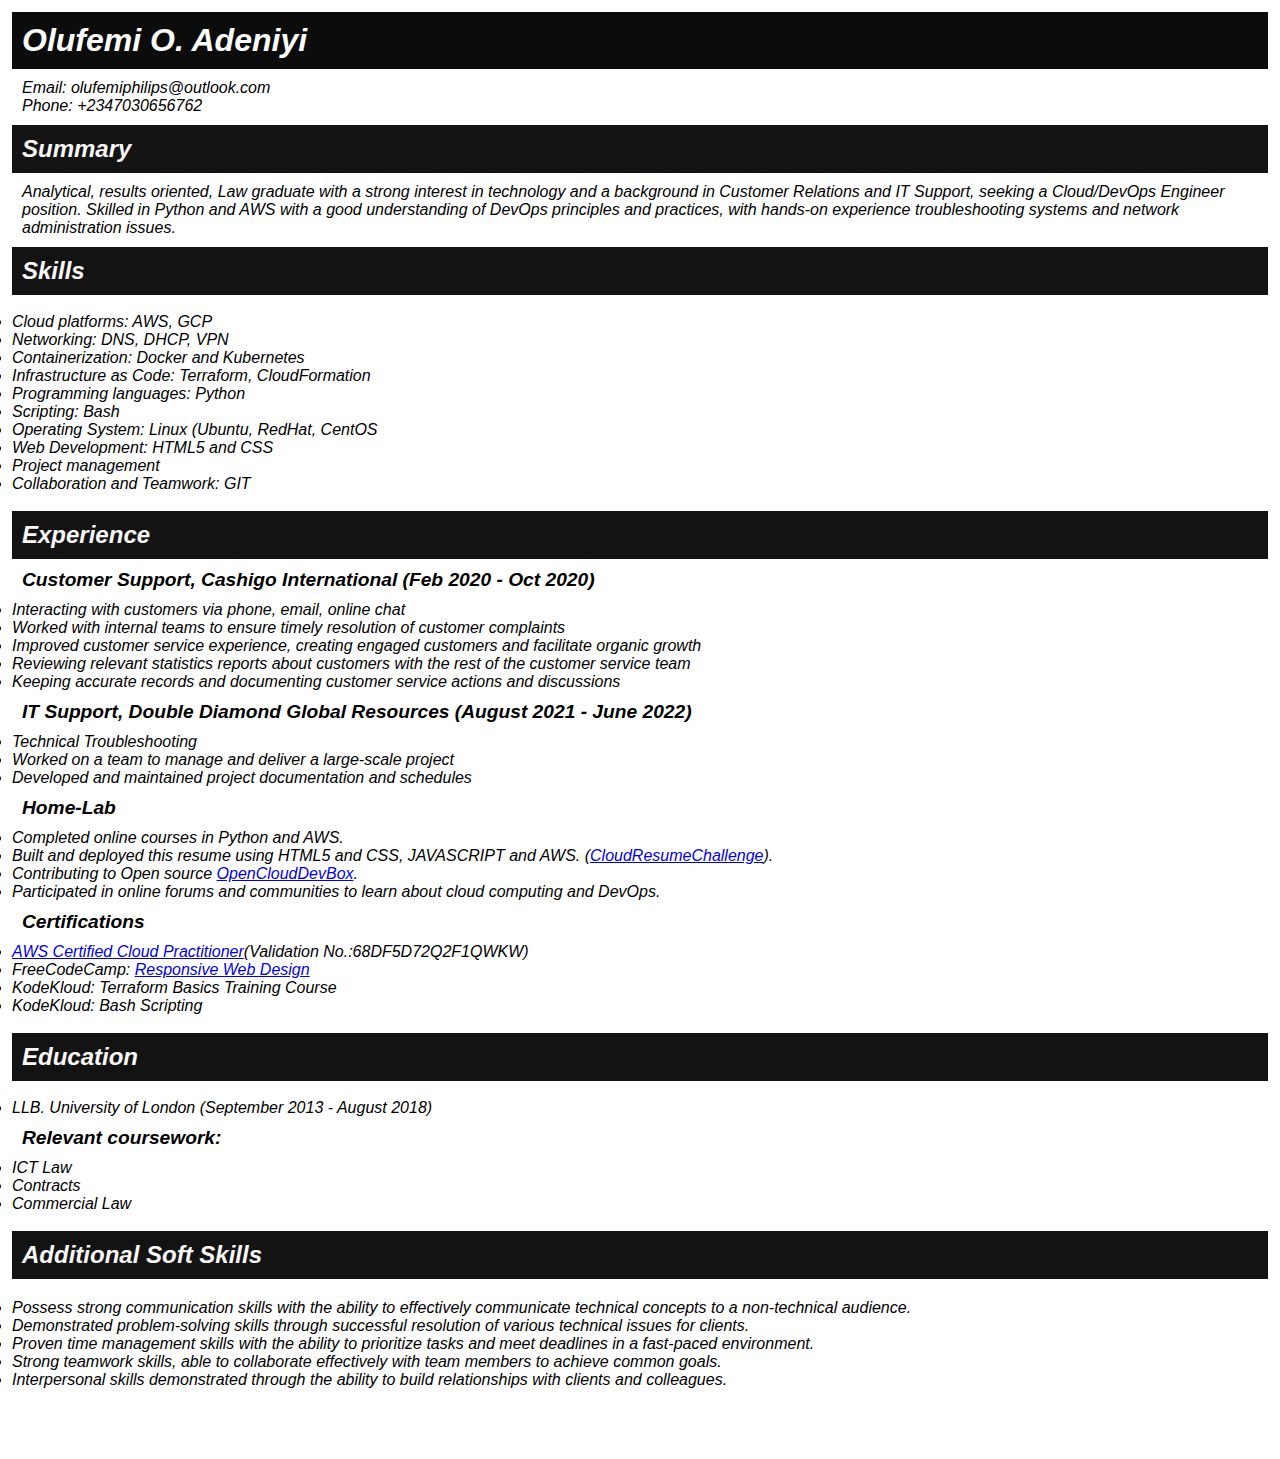
<file: cloudresume_AWS-main/index.html>
<!DOCTYPE html>
<html lang+="en">
<head>
  <link href="./styles.css" rel="stylesheet" />
  <meta name="viewport" content="width=device-width, initial-scale=1.0"/>
  <meta charset ="UTF-8"/>
  <script>
    // Check if pageCounter cookie exists
    if (document.cookie.indexOf('pageCounter=') === -1) {
      // If cookie doesn't exist, set initial value to 1
      document.cookie = 'pageCounter=1';
    } else {
      // If cookie exists, get the current value
      var cookieValue = parseInt(document.cookie.split('pageCounter=')[1]);
      // Increment the value by 1
      cookieValue += 1;
      // Update the cookie with the new value
      document.cookie = 'pageCounter=' + cookieValue;
    }

    // Get the current value of the pageCounter cookie
    var currentValue = parseInt(document.cookie.split('pageCounter=')[1]);
  </script>
  <title>Olufemi Adeniyi - Cloud DevOps Engineer</title>
</head>
<body>
  <h1>Olufemi O. Adeniyi</h1>
  <ul>
    <li>Email: olufemiphilips@outlook.com</li>
    <li>Phone: +2347030656762</li>
  </ul>

  <h2>Summary</h2>
  <p>Analytical, results oriented, Law graduate with a strong interest in technology 
    and a background in Customer Relations and IT Support, seeking a Cloud/DevOps Engineer position. Skilled in Python and AWS with a good understanding of DevOps principles and practices, with
    hands-on experience troubleshooting systems and network administration issues. 
  </p>

  <h2>Skills</h2><br>
    <li>Cloud platforms: AWS, GCP</li>
    <li>Networking: DNS, DHCP, VPN</li>
    <li>Containerization: Docker and Kubernetes</li>
    <li>Infrastructure as Code: Terraform, CloudFormation</li>
    <li>Programming languages: Python</li>
    <li>Scripting: Bash</li>
    <li>Operating System: Linux (Ubuntu, RedHat, CentOS</li>
    <li>Web Development: HTML5 and CSS</li>
    <li>Project management</li>
    <li>Collaboration and Teamwork: GIT</li><br>

  <h2>Experience</h2>
  <h3>Customer Support, Cashigo International (Feb 2020 - Oct 2020)</h3>
    <li>Interacting with customers via phone, email, online chat</li>
    <li>Worked with internal teams to ensure timely resolution of customer complaints</li>
    <li>Improved customer service experience, creating engaged customers and facilitate
    organic growth</li>
    <li>Reviewing relevant statistics reports about customers with the rest of the customer service
      team</li>
    <li>Keeping accurate records and documenting customer service actions and discussions</li>

  <h3>IT Support, Double Diamond Global Resources (August 2021 - June 2022)</h3>
    <li>Technical Troubleshooting</li>
    <li>Worked on a team to manage and deliver a large-scale project</li>
    <li>Developed and maintained project documentation and schedules</li>
  <h3>Home-Lab</h3>
    <li>Completed online courses in Python and AWS.</li>
    <li>Built and deployed this resume using HTML5 and CSS, JAVASCRIPT and AWS.
       (<a href="https://cloudresumechallenge.dev/" target="_blank">CloudResumeChallenge</a>).</li>
    <li>Contributing to Open source <a href="openupthecloud/open-cloud-dev-box" target="_blank">OpenCloudDevBox</a>.</li>
    <li>Participated in online forums and communities to learn about cloud computing and DevOps.</li>
  
  <h3>Certifications</h3>
    <li><a href="https://aws.amazon.com/verification" target="_blank">AWS Certified Cloud Practitioner</a>(Validation No.:68DF5D72Q2F1QWKW)</li>
    <li>FreeCodeCamp: <a href="https://freecodecamp.org/certification/Femoski_/responsive-web-design" target="_blank">Responsive Web Design</a></li>
    <li>KodeKloud: Terraform Basics Training Course</li>
    <li>KodeKloud: Bash Scripting </li>
    <br>

  <h2>Education</h2><br>

  <li>LLB. University of London (September 2013 - August 2018)</li>
  <h3>Relevant coursework:</h3>
    <li>ICT Law</li>
    <li>Contracts</li>
    <li>Commercial Law</li>
  <br>

  <h2>Additional Soft Skills</h2>
  <p>
    <li>Possess strong communication skills with the ability to effectively communicate technical concepts to a non-technical audience.</li>
    <li>Demonstrated problem-solving skills through successful resolution of various technical issues for clients.</li>
    <li>Proven time management skills with the ability to prioritize tasks and meet deadlines in a fast-paced environment.</li>
    <li>Strong teamwork skills, able to collaborate effectively with team members to achieve common goals.</li>
    <li>Interpersonal skills demonstrated through the ability to build relationships with clients and colleagues.</li>
  </p>
</body>
<br>
<footer>
 <p></p>
</footer>
</html>
</file>
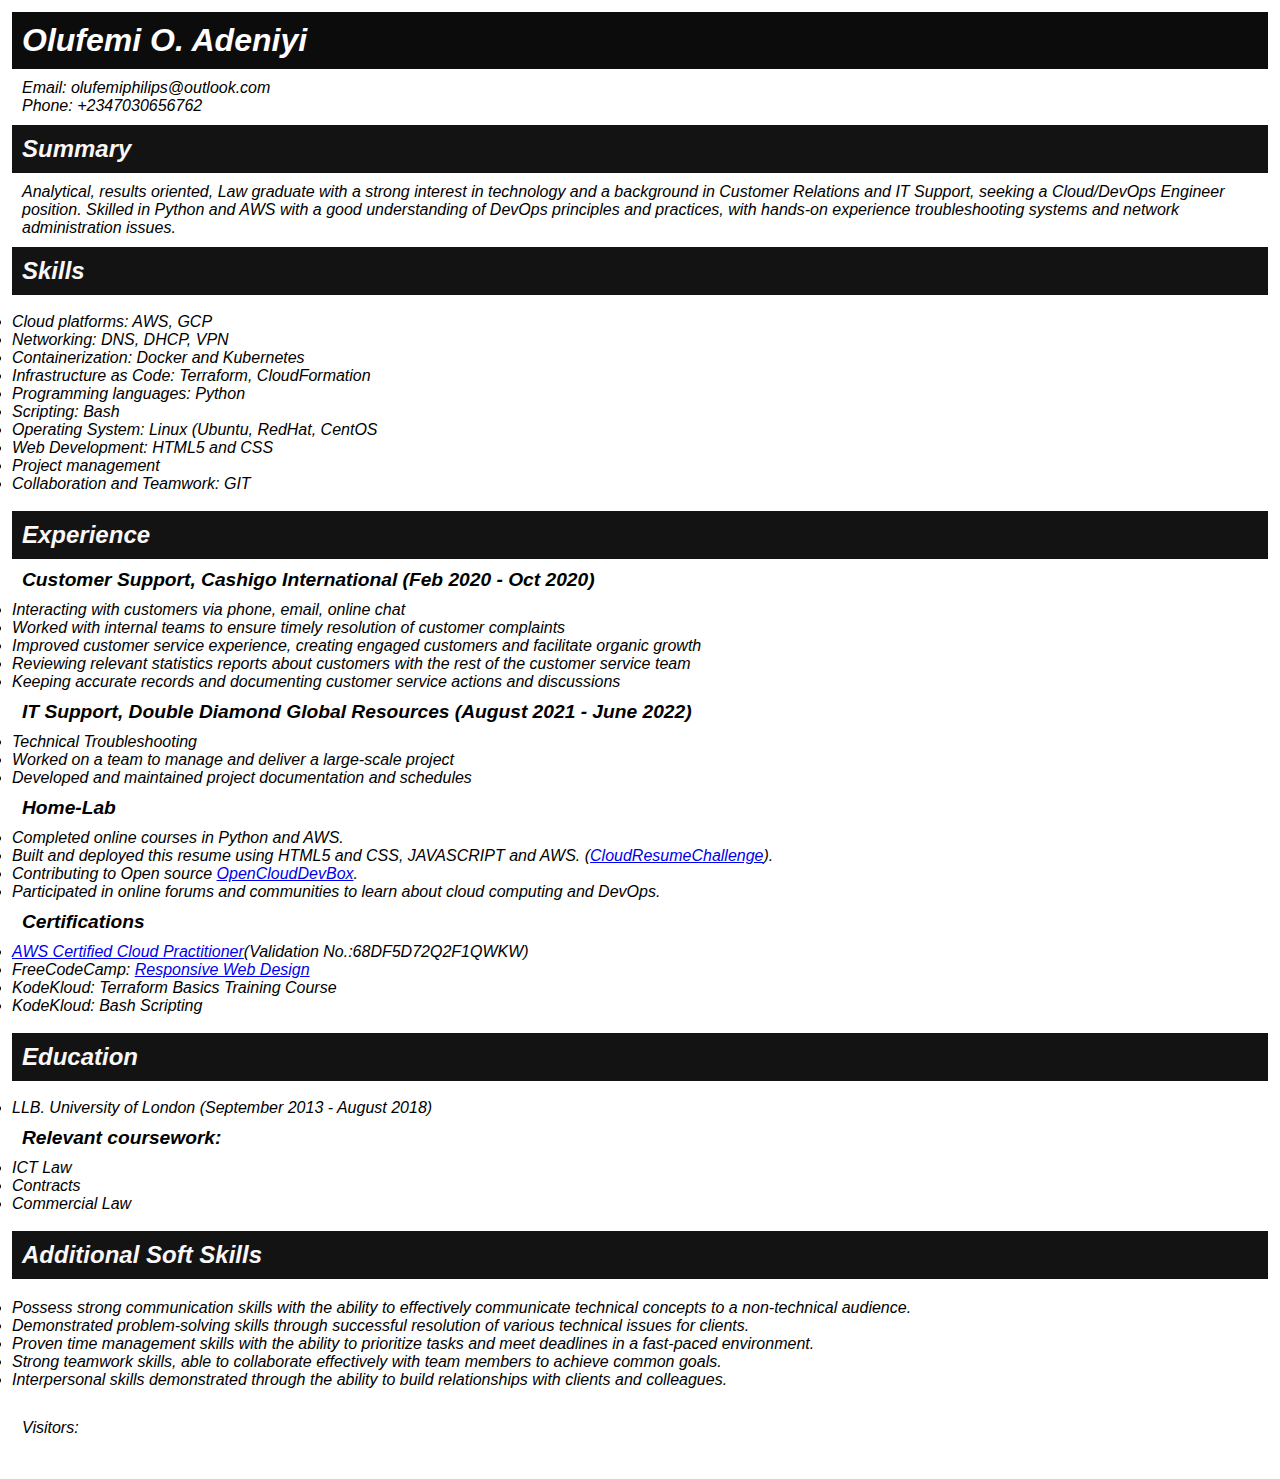
<file: cloudresume_front-end/index.html>
<!DOCTYPE html>
<html lang+="en">
  <head>
    <link href="./styles.css" rel="stylesheet" />
    <meta name="viewport" content="width=device-width, initial-scale=1.0"/>
    <meta charset="UTF-8"/>
    <title>Olufemi Adeniyi - Cloud DevOps Engineer</title>
  </head>
  <body>
    <h1>Olufemi O. Adeniyi</h1>
    <ul>
      <li>Email: olufemiphilips@outlook.com</li>
      <li>Phone: +2347030656762</li>
    </ul>

    <h2>Summary</h2>
    <p>Analytical, results oriented, Law graduate with a strong interest in
      technology
      and a background in Customer Relations and IT Support, seeking a
      Cloud/DevOps Engineer position. Skilled in Python and AWS with a good
      understanding of DevOps principles and practices, with
      hands-on experience troubleshooting systems and network administration
      issues.
    </p>

    <h2>Skills</h2><br>
    <li>Cloud platforms: AWS, GCP</li>
    <li>Networking: DNS, DHCP, VPN</li>
    <li>Containerization: Docker and Kubernetes</li>
    <li>Infrastructure as Code: Terraform, CloudFormation</li>
    <li>Programming languages: Python</li>
    <li>Scripting: Bash</li>
    <li>Operating System: Linux (Ubuntu, RedHat, CentOS</li>
    <li>Web Development: HTML5 and CSS</li>
    <li>Project management</li>
    <li>Collaboration and Teamwork: GIT</li><br>

    <h2>Experience</h2>
    <h3>Customer Support, Cashigo International (Feb 2020 - Oct 2020)</h3>
    <li>Interacting with customers via phone, email, online chat</li>
    <li>Worked with internal teams to ensure timely resolution of customer
      complaints</li>
    <li>Improved customer service experience, creating engaged customers and
      facilitate
      organic growth</li>
    <li>Reviewing relevant statistics reports about customers with the rest of
      the customer service
      team</li>
    <li>Keeping accurate records and documenting customer service actions and
      discussions</li>

    <h3>IT Support, Double Diamond Global Resources (August 2021 - June 2022)</h3>
    <li>Technical Troubleshooting</li>
    <li>Worked on a team to manage and deliver a large-scale project</li>
    <li>Developed and maintained project documentation and schedules</li>
    <h3>Home-Lab</h3>
    <li>Completed online courses in Python and AWS.</li>
    <li>Built and deployed this resume using HTML5 and CSS, JAVASCRIPT and AWS.
      (<a href="https://cloudresumechallenge.dev/" target="_blank">CloudResumeChallenge</a>).</li>
    <li>Contributing to Open source <a href="openupthecloud/open-cloud-dev-box"
        target="_blank">OpenCloudDevBox</a>.</li>
    <li>Participated in online forums and communities to learn about cloud
      computing and DevOps.</li>

    <h3>Certifications</h3>
    <li><a href="https://aws.amazon.com/verification" target="_blank">AWS
        Certified Cloud Practitioner</a>(Validation No.:68DF5D72Q2F1QWKW)</li>
    <li>FreeCodeCamp: <a
        href="https://freecodecamp.org/certification/Femoski_/responsive-web-design"
        target="_blank">Responsive Web Design</a></li>
    <li>KodeKloud: Terraform Basics Training Course</li>
    <li>KodeKloud: Bash Scripting </li>
    <br>

    <h2>Education</h2><br>

    <li>LLB. University of London (September 2013 - August 2018)</li>
    <h3>Relevant coursework:</h3>
    <li>ICT Law</li>
    <li>Contracts</li>
    <li>Commercial Law</li>
    <br>

    <h2>Additional Soft Skills</h2>
    <p>
      <li>Possess strong communication skills with the ability to effectively
        communicate technical concepts to a non-technical audience.</li>
      <li>Demonstrated problem-solving skills through successful resolution of
        various technical issues for clients.</li>
      <li>Proven time management skills with the ability to prioritize tasks and
        meet deadlines in a fast-paced environment.</li>
      <li>Strong teamwork skills, able to collaborate effectively with team
        members to achieve common goals.</li>
      <li>Interpersonal skills demonstrated through the ability to build
        relationships with clients and colleagues.</li>
    </p>
  </body>
  <div id="visitor_count"></div>
  
    <p>Visitors: <span id="visit"></span><script src="counter.js"></script>
    </body>
    <br>
    <footer>
      <p>
      </p>
    </footer>
  </html>
</file>
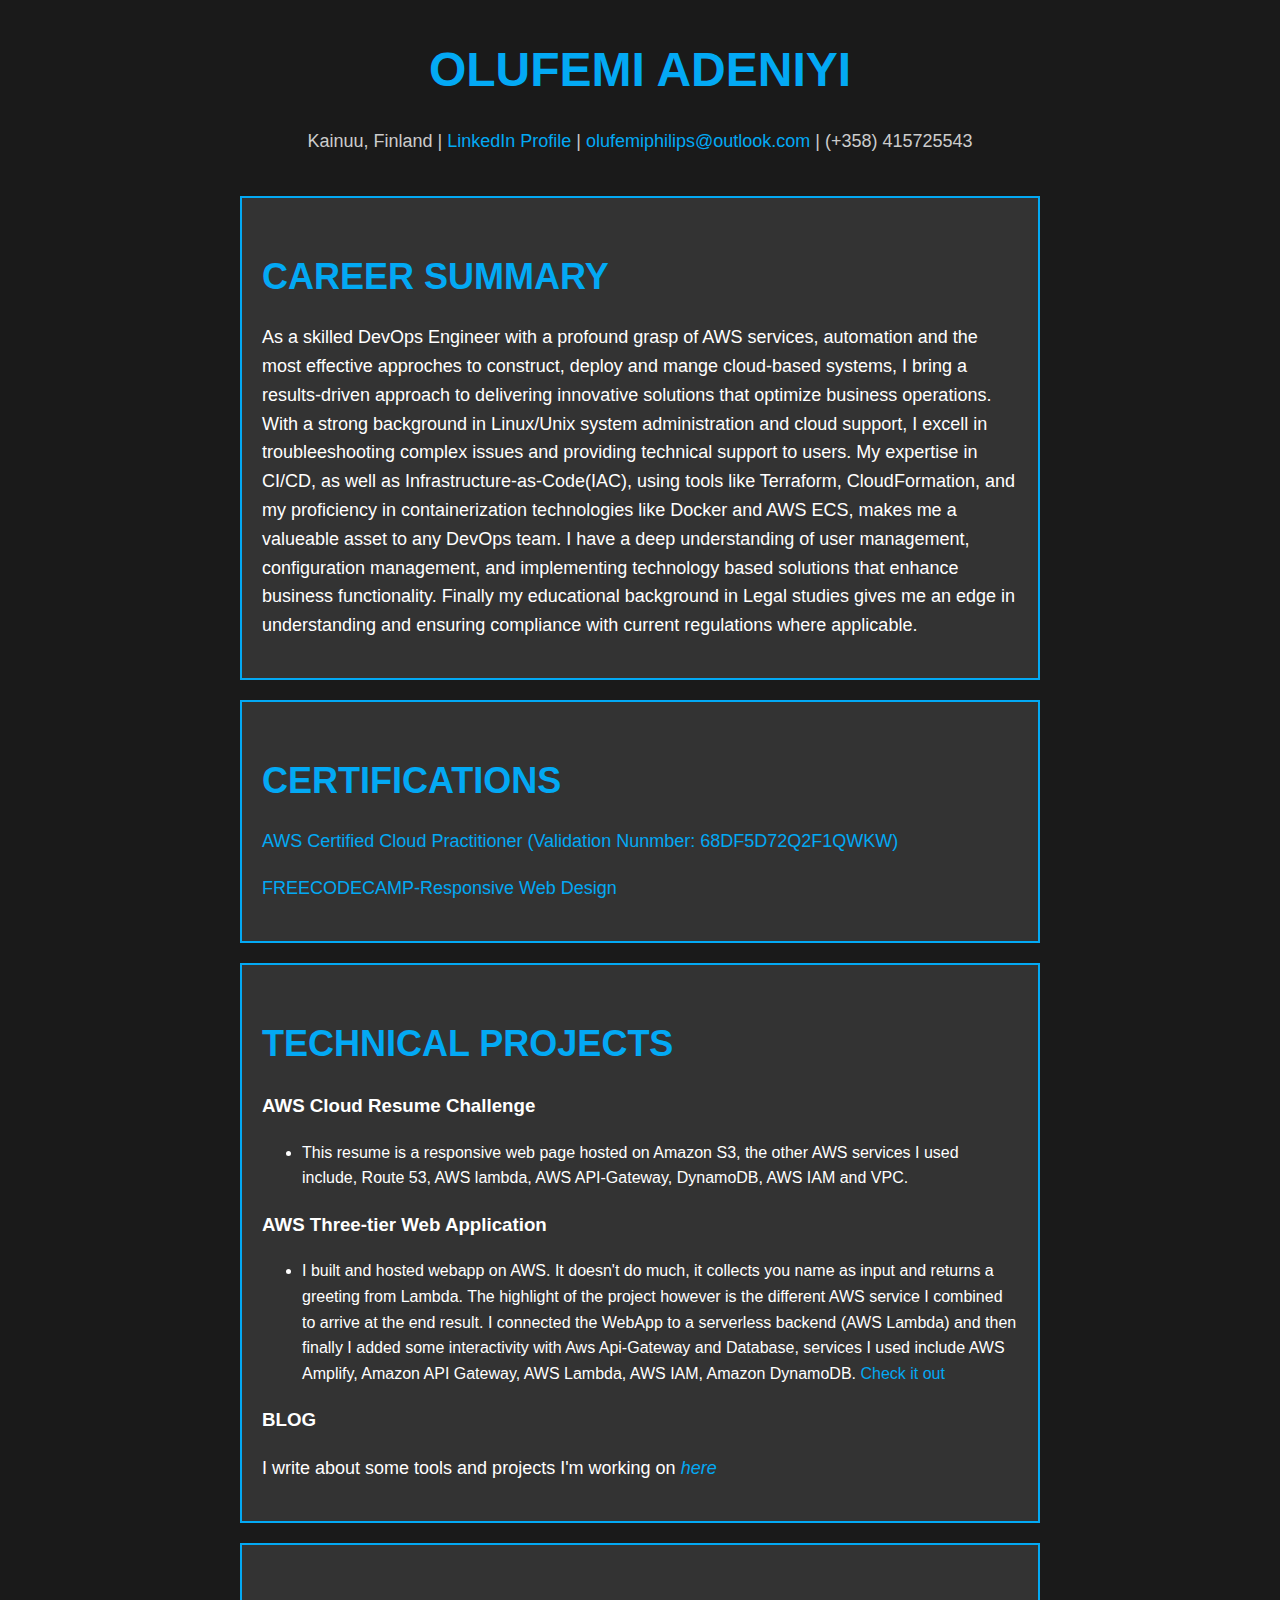
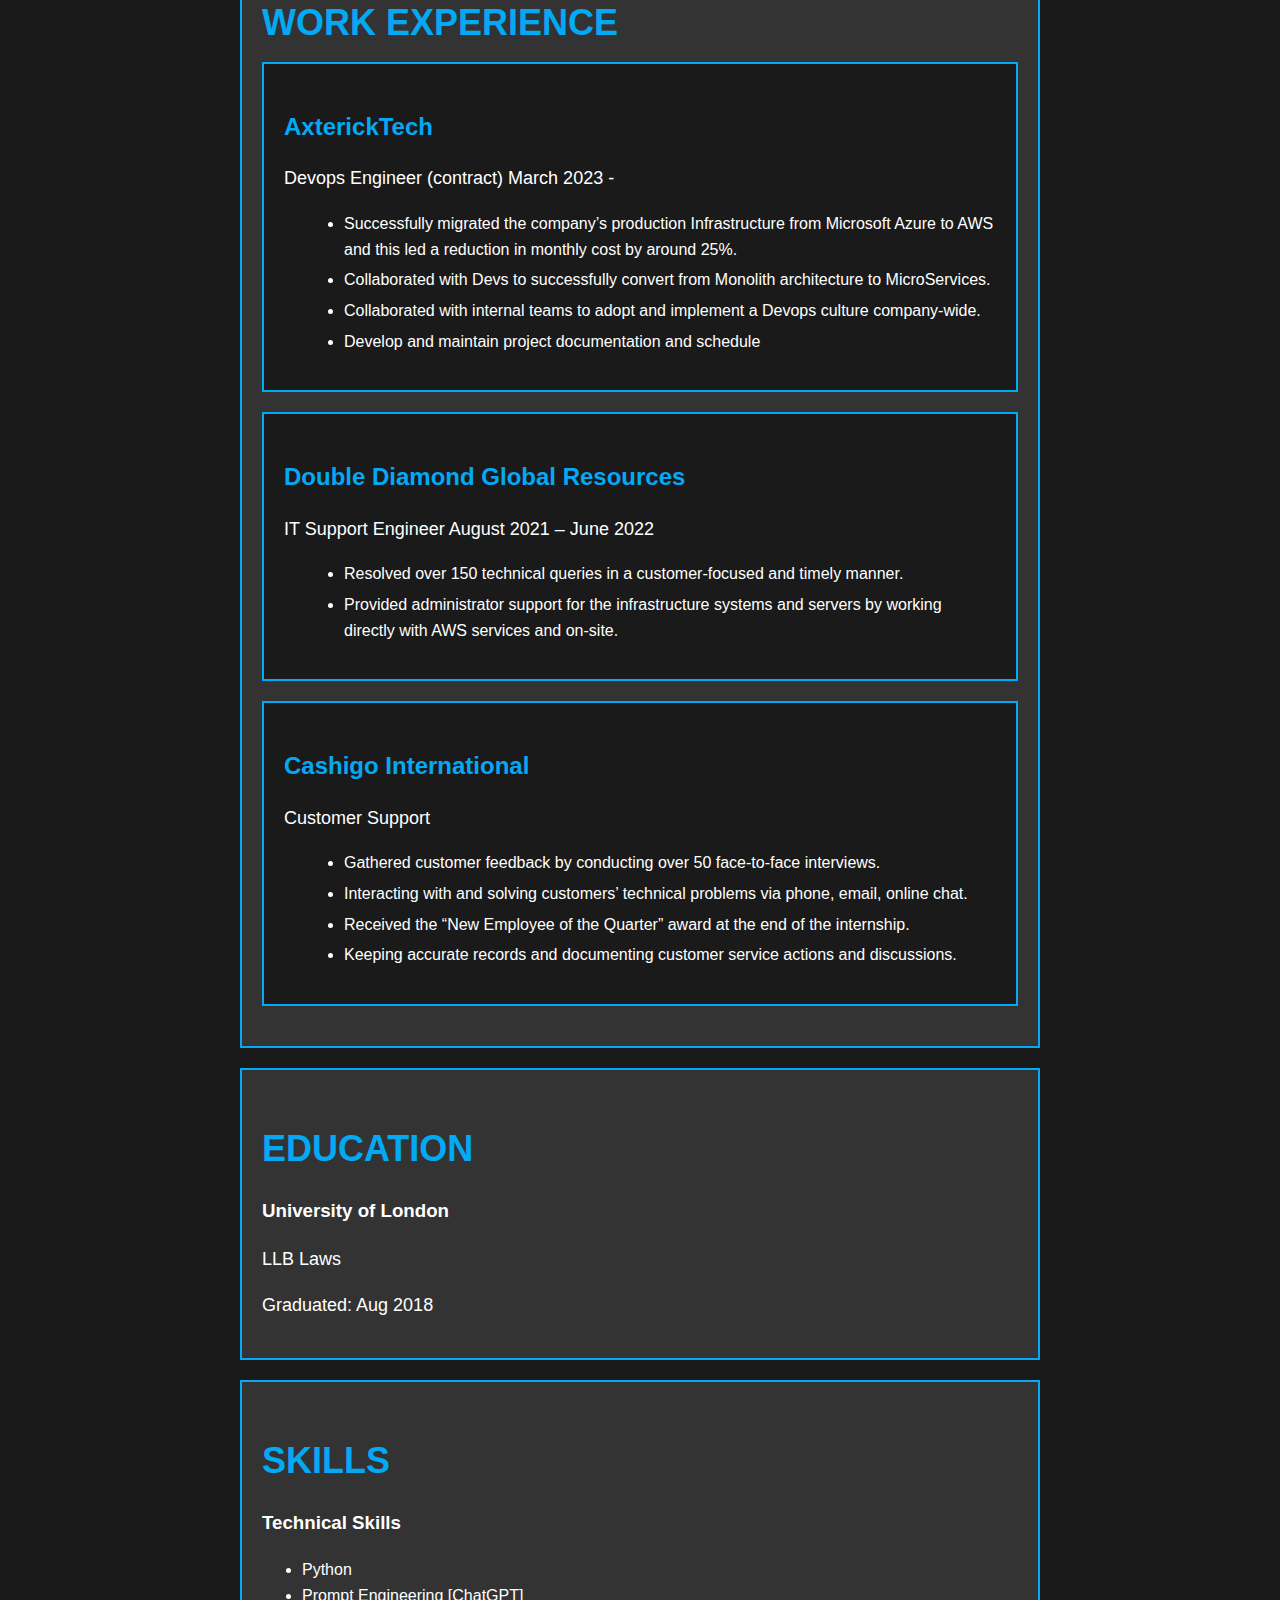
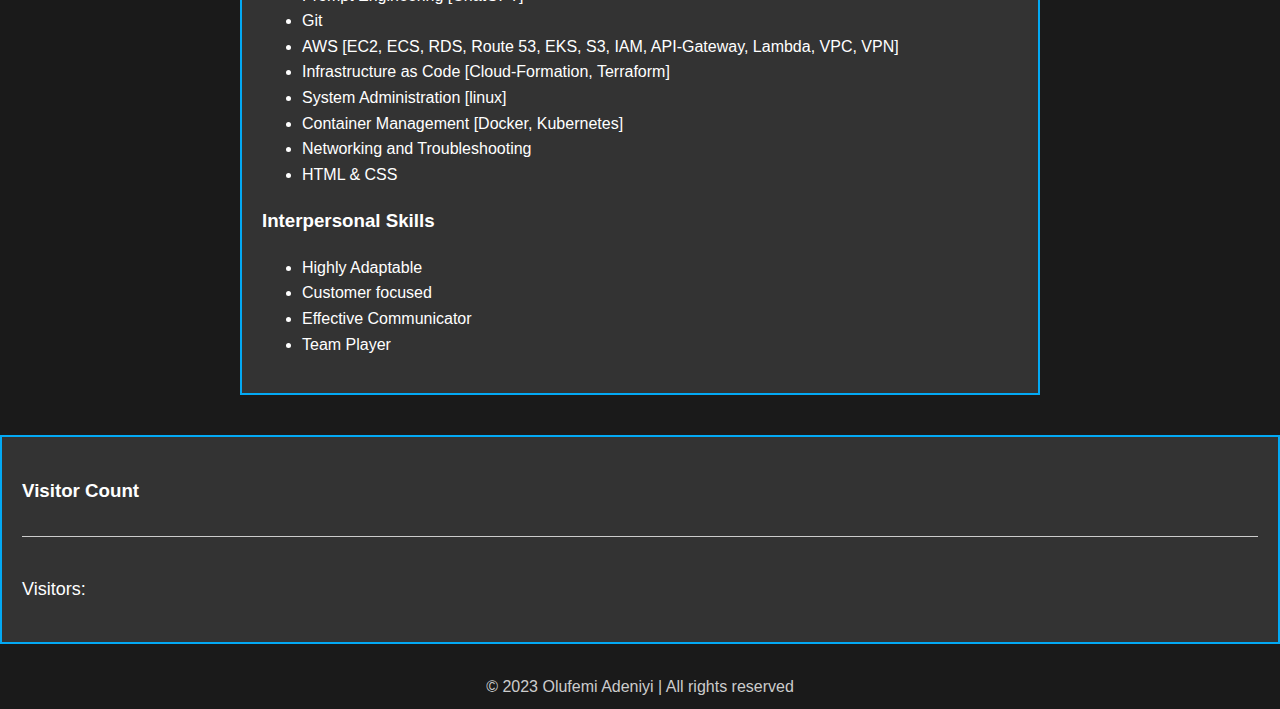
<file: s3-files/index.html>
<!DOCTYPE html>
<html lang="en">

<head>
  <meta charset="UTF-8">
  <meta name="viewport" content="width=device-width, initial-scale=1.0">
  <title>OLUFEMI ADENIYI - Cloud DevOps Engineer</title>
  <link rel="stylesheet" href="styles.css">
</head>

<body>
  <header>
    <h1>OLUFEMI ADENIYI</h1>
    <p>Kainuu, Finland | <a href="https://www.linkedin.com/in/olufemi-adeniyi">LinkedIn Profile</a> |
      <a href="mailto:olufemiphilips@outlook.com">olufemiphilips@outlook.com</a> | (+358) 415725543</p>
  </header>

  <div class="container">
    <section class="section">
      <h2>CAREER SUMMARY</h2>
      <p>As a skilled DevOps Engineer with a profound grasp of AWS services, automation and 
        the most effective approches to construct, deploy and mange cloud-based systems, I bring 
        a results-driven approach to delivering innovative solutions that optimize business 
        operations. With a strong background in Linux/Unix system administration and cloud support,
        I excell in troubleeshooting complex issues and providing technical support to users.
        My expertise in CI/CD, as well as Infrastructure-as-Code(IAC), using tools like Terraform, 
        CloudFormation, and my proficiency in containerization technologies like Docker and AWS ECS, 
        makes me a valueable asset to any DevOps team.
        I have a deep understanding of user management, configuration management, and implementing 
        technology based solutions that enhance business functionality.
        Finally my educational background in Legal studies gives me an edge in understanding and 
        ensuring compliance with current regulations where applicable.
      </p>
    </section>

    <section class="section">
      <h2>CERTIFICATIONS</h2>
      <div class="certification">
        <p><a href="https://aws.amazon.com/verification" target="_blank">AWS
          Certified Cloud Practitioner (Validation Nunmber: 68DF5D72Q2F1QWKW)</a></p>
        <p><a href="https://freecodecamp.org/certification/Femoski_/responsive-web-design" target="_blank">
          FREECODECAMP-Responsive Web Design</a></p>
      </div>
    </section>

    <section class="section">
      <h2>TECHNICAL PROJECTS</h2>
      <div class="project">
        <h3>AWS Cloud Resume Challenge</h3>
        <ul>
          <li>This resume is a responsive web page hosted on Amazon S3, the other AWS services I used include, Route
            53, AWS lambda, AWS API-Gateway, DynamoDB, AWS IAM and VPC.</li>
        </ul>
      </div>
      <div class="project">
        <h3>AWS Three-tier Web Application</h3>
        <ul>
          <li>I built and hosted webapp on AWS. 
            It doesn't do much, it collects you name as input and returns a greeting from Lambda.
            The highlight of the project however is the different AWS service I combined to arrive at the end result.
             I connected the WebApp to a serverless backend (AWS Lambda) and then finally I added some
            interactivity with Aws Api-Gateway and Database, services I used include AWS Amplify, Amazon API Gateway, AWS Lambda,
            AWS IAM, Amazon DynamoDB. <a href="https://dev.d3so1fz6r3jf4d.amplifyapp.com/" target="_blank">Check it out</a></li>
        </ul>
      </div>
      <h3>BLOG</h3>
      <p>I write about some tools and projects I'm working on
        <a href="https://captainubuntu.hashnode.dev/" target="_blank"><em>here</em></a></p>
    </section>

    <section class="section">
      <h2>WORK EXPERIENCE</h2>
      <div class="work-experience">
        <h3>AxterickTech</h3>
        <p>Devops Engineer (contract) March 2023 -</p>
        <ul>
          <li>Successfully migrated the company’s production Infrastructure from Microsoft Azure to AWS and this led a reduction in  monthly cost by around 25%.</li>
          <li>Collaborated with Devs to successfully convert from Monolith architecture to MicroServices.</li>
          <li>Collaborated with internal teams to adopt and implement a Devops culture company-wide.</li>
          <li>Develop and maintain project documentation and schedule</li>
        </ul>
      </div>

      <div class="work-experience">
        <h3>Double Diamond Global Resources</h3>
        <p>IT Support Engineer August 2021 – June 2022</p>
        <ul>
          <li>Resolved over 150 technical queries in a customer-focused and timely manner.</li>
          <li>Provided administrator support for the infrastructure systems and servers by working directly with AWS
            services and on-site.</li>
        </ul>
      </div>

      <div class="work-experience">
        <h3>Cashigo International</h3>
        <p>Customer Support</p>
        <ul>
          <li>Gathered customer feedback by conducting over 50 face-to-face interviews.</li>
          <li>Interacting with and solving customers’ technical problems via phone, email, online chat.</li>
          <li>Received the “New Employee of the Quarter” award at the end of the internship.</li>
          <li>Keeping accurate records and documenting customer service actions and discussions.</li>
        </ul>
      </div>
    </section>

    <section class="section">
      <h2>EDUCATION</h2>
      <div class="education">
        <h3>University of London</h3>
        <p>LLB Laws</p>
        <p>Graduated: Aug 2018</p>
      </div>
    </section>

    <section class="section">
      <h2>SKILLS</h2>
      <div class="skills">
        <h3>Technical Skills</h3>
        <ul>
          <li>Python</li>
          <li>Prompt Engineering [ChatGPT]</li>
          <li>Git</li>
          <li>AWS [EC2, ECS, RDS, Route 53, EKS, S3, IAM, API-Gateway, Lambda, VPC, VPN]</li>
          <li>Infrastructure as Code [Cloud-Formation, Terraform]</li>
          <li>System Administration [linux]</li>
          <li>Container Management [Docker, Kubernetes]</li>
          <li>Networking and Troubleshooting</li>
          <li>HTML & CSS</li>
        </ul>
      </div>
      
      <div class="skills">
        <h3>Interpersonal Skills</h3>
        <ul>
          <li>Highly Adaptable</li>
          <li>Customer focused</li>
          <li>Effective Communicator</li>
          <li>Team Player</li>
        </ul>
      </div>
    </section>
 </div>  

 <section class="section">
    <h3>Visitor Count</h3>
    <div id="visitor_count"></div>
    <p>Visitors: <span id="visit"></span><script src="counter.js"></script></p>
  </section>
</div>

<footer>
  <p>&copy; 2023 Olufemi Adeniyi | All rights reserved</p>
</footer>
</body>
</html>
</file>
<file: cloudresume_AWS-main/styles.css>
body {
  font-family: sans-serif;
  margin: 6px;
  padding: 6px;
  font-style: italic;
}

.container {
  width: 800px;
  margin: 0 auto;
}

h1 {
  font-size: 2em;
  margin: 0;
  padding: 10px;
  background-color: rgb(12, 12, 12);
  color: white;
}

p, ul, h2, h3 {
  margin: 0;
  padding: 10px;
}

h2 {
  font-size: 1.5em;
  color: rgb(250, 247, 247);
  background-color: #141313;
}

h3 {
  font-size: 1.2em;
}

ul {
  list-style: none;
}
</file>
<file: cloudresume_front-end/styles.css>
body {
  font-family: sans-serif;
  margin: 6px;
  padding: 6px;
  font-style: italic;
}

.container {
  width: 800px;
  margin: 0 auto;
}

h1 {
  font-size: 2em;
  margin: 0;
  padding: 10px;
  background-color: rgb(12, 12, 12);
  color: white;
}

p, ul, h2, h3 {
  margin: 0;
  padding: 10px;
}

h2 {
  font-size: 1.5em;
  color: rgb(250, 247, 247);
  background-color: #141313;
}

h3 {
  font-size: 1.2em;
}

ul {
  list-style: none;
}
</file>
<file: s3-files/styles.css>
body {
  font-family: 'Segoe UI', Tahoma, Geneva, Verdana, sans-serif;
  line-height: 1.6;
  margin: 0;
  padding: 0;
  background-color: #1a1a1a; /* Dark Background */
  color: #fff; /* Light Text */
}

header {
  text-align: center;
  margin: 20px 0;
}

header h1 {
  font-size: 48px;
  margin-bottom: 5px;
  color: #03a9f4; /* Vibrant Blue */
}

header p {
  font-size: 18px;
  color: #ccc; /* Light Gray */
}

a {
  color: #03a9f4;
  text-decoration: none;
}

.container {
  max-width: 800px;
  margin: 0 auto;
  padding: 20px;
}

.section {
  border: 2px solid #03a9f4; /* Vibrant Blue Border */
  background-color: #333; /* Darker Section Background */
  padding: 20px;
  margin-bottom: 20px;
}

.section h2 {
  font-size: 36px;
  margin-bottom: 10px;
  color: #03a9f4; /* Vibrant Blue */
}

.section p {
  font-size: 18px;
}

footer {
  text-align: center;
  background-color: #1a1a1a; /* Dark Background */
  padding: 10px 0;
}

footer p {
  margin: 0;
  color: #ccc; /* Light Gray */
}


/* Add styles for work experiences */
.work-experience {
  border: 2px solid #03a9f4; /* Vibrant Blue Border */
  background-color: #1a1a1a; /* Darker Work Experience Background */
  padding: 20px;
  margin-bottom: 20px;
}

.work-experience h3 {
  font-size: 24px;
  margin-bottom: 10px;
  color: #03a9f4; /* Vibrant Blue */
}

.work-duration {
  font-size: 18px;
  color: #ccc; /* Light Gray */
}

.work-experience ul {
  list-style-type: disc;
  margin-left: 20px;
}

.work-experience ul li {
  margin-bottom: 5px;
}

/* Your existing CSS styles here */

/* New styles for the Visitor Count section */
#visitor_count {
  text-align: center;
  margin-top: 30px;
  border-top: 1px solid #ccc; /* Light Gray Border */
  padding-top: 20px;
}

#visit {
  font-size: 30px;
  color: #777; /* Dark Gray */
  position: absolute; /* Add this to position the visitor count */
  bottom: 5px; /* Adjust the distance from the bottom as needed */
}
</file>
